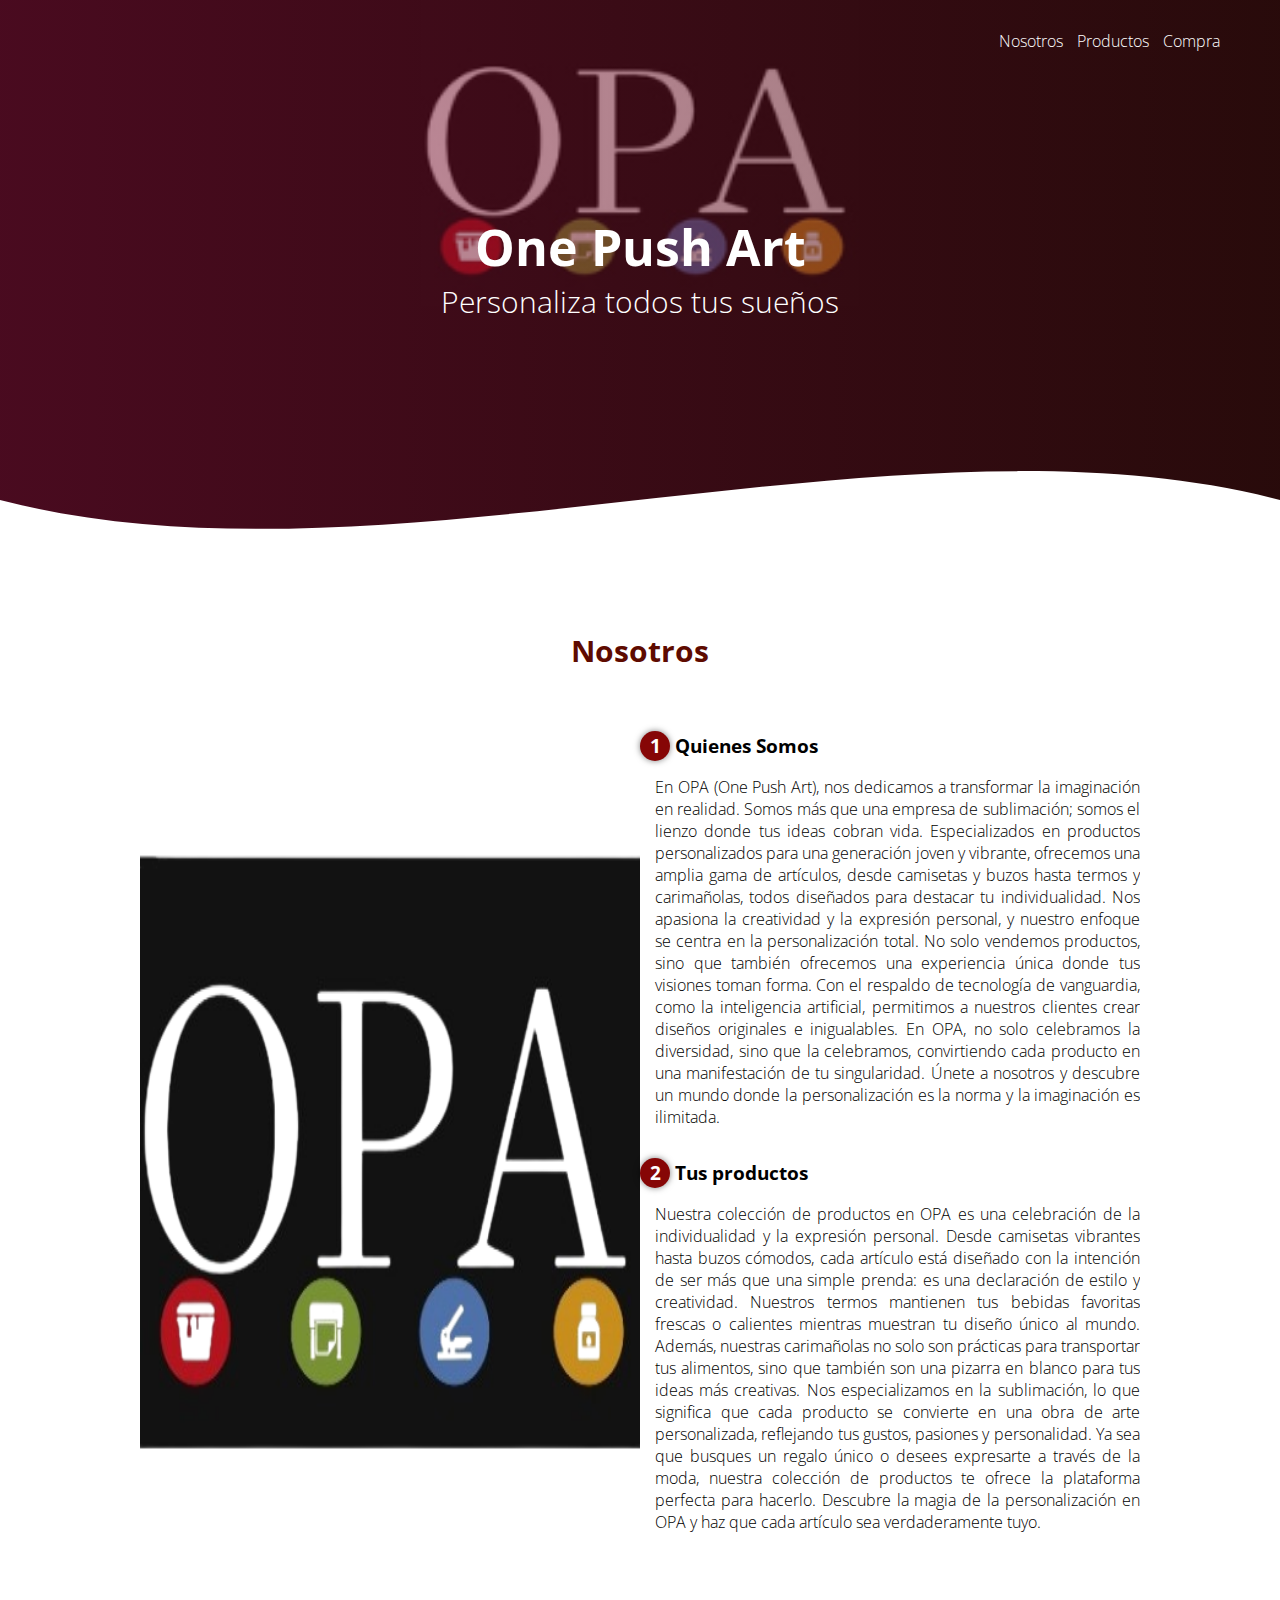
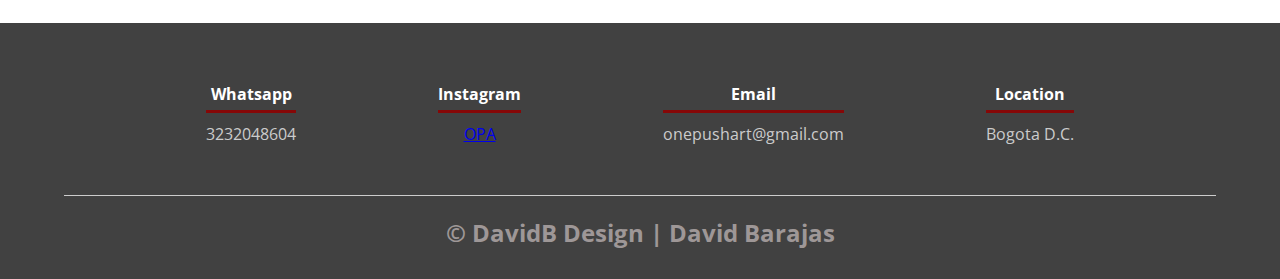
<file: index.html>
<!DOCTYPE html>
<html lang="es">

<head>
    <meta charset="UTF-8">
    <meta name="viewport" content="width=device-width, initial-scale=1.0">
    <meta http-equiv="X-UA-Compatible" content="ie=edge">
    <title>One Push Art</title>
    <link rel="shortcut icon" href="Img/favicon-16x16.png" type="image/x-icon">
    <link rel="stylesheet" href="Css/estilos.css">
    <link href="https://fonts.googleapis.com/css?family=Open+Sans:300,400,700,800&display=swap" rel="stylesheet"> 
</head>

<body>
    <header>
        <nav>
            <a href="#titulo1">Nosotros</a>
            <a href="Paginas/productos.html">Productos</a>
            <a href="Paginas/compra.html">Compra</a>
        </nav>
        <section class="textos-header">
            <h1>One Push Art</h1>
            <h2>Personaliza todos tus sueños</h2>
        </section>
        <div class="wave" style="height: 150px; overflow: hidden;"><svg viewBox="0 0 500 150" preserveAspectRatio="none"
                style="height: 100%; width: 100%;">
                <path d="M0.00,49.98 C150.00,150.00 349.20,-50.00 500.00,49.98 L500.00,150.00 L0.00,150.00 Z"
                    style="stroke: none; fill: #ffffff;"></path>
            </svg></div>
    </header>
    <main>
        <section class="contenedor sobre-nosotros">
            <h2 id ="titulo1"></h2>
            <h2 class ="titulo">Nosotros</h2>
            <div class="contenedor-sobre-nosotros">
                <img src="Img/opanosotros.png" alt="" class="imagen-about-us">
                <div class="contenido-textos">
                    <h3><span>1</span>Quienes Somos</h3>
                    <p>En OPA (One Push Art), nos dedicamos a transformar la imaginación en realidad. Somos más que una empresa de sublimación; somos el lienzo donde tus ideas cobran vida. Especializados en 
                        productos personalizados para una generación joven y vibrante, ofrecemos una amplia gama de artículos, desde camisetas y buzos hasta termos y carimañolas, todos diseñados para destacar
                         tu individualidad. Nos apasiona la creatividad y la expresión personal, y nuestro enfoque se centra en la personalización total. No solo vendemos productos, sino que también ofrecemos
                          una experiencia única donde tus visiones toman forma. Con el respaldo de tecnología de vanguardia, como la inteligencia artificial, permitimos a nuestros clientes crear diseños 
                          originales e inigualables. En OPA, no solo celebramos la diversidad, sino que la celebramos, convirtiendo cada producto en una manifestación de tu singularidad. 
                          Únete a nosotros y descubre un mundo donde la personalización es la norma y la imaginación es ilimitada.</p>
                    <h3><span>2</span>Tus productos</h3>
                    <p>Nuestra colección de productos en OPA es una celebración de la individualidad y la expresión personal. Desde camisetas vibrantes hasta buzos cómodos, cada artículo 
                        está diseñado con la intención de ser más que una simple prenda: es una declaración de estilo y creatividad. Nuestros termos mantienen tus bebidas favoritas frescas o calientes 
                        mientras muestran tu diseño único al mundo. Además, nuestras carimañolas no solo son prácticas para transportar tus alimentos, sino que también son una pizarra en blanco para tus 
                        ideas más creativas. Nos especializamos en la sublimación, lo que significa que cada producto se convierte en una obra de arte personalizada, reflejando tus gustos, pasiones y 
                        personalidad. Ya sea que busques un regalo único o desees expresarte a través de la moda, nuestra colección de productos te ofrece la plataforma perfecta para hacerlo. Descubre la 
                        magia de la personalización en OPA y haz que cada artículo sea verdaderamente tuyo.</p>
                </div>
            </div>
        </section>
    </main>
    <footer>
        <div class="contenedor-footer">
            <div class="content-foo">
                <h4>Whatsapp</h4>
                <p>3232048604</p>
            </div>
            <div class="content-foo">
                <h4>Instagram</h4>
                <a href="https://www.instagram.com/onepushart/">OPA</a>
            </div>
            <div class="content-foo">
                <h4>Email</h4>
                <p>onepushart@gmail.com</p>
            </div>
            <div class="content-foo">
                <h4>Location</h4>
                <p>Bogota D.C.</p>
            </div>
        </div>
        <h2 class="titulo-final">&copy; DavidB Design | David Barajas</h2>
    </footer>
</body>

</html>
</file>
<file: Css/estilos.css>
* {
    margin: 0;
    padding: 0;
    box-sizing: border-box;
}

body {
    font-family: 'open sans';
}

.contenedor {
    padding: 60px 0;
    width: 90%;
    max-width: 1000px;
    margin: auto;
    overflow: hidden;
}

.titulo {
    color: #5e0b00;
    font-size: 30px;
    text-align: center;
    margin-bottom: 60px;
}

/* Header */

header {
    width: 100%;
    height: 600px;
    background: #bc4e9c;
    /* fallback for old browsers */
    background: -webkit-linear-gradient(to right, hsla(0, 85%, 13%, 0.527), hsla(340, 96%, 28%, 0.459)), url(../Img/opaportada.png);
    /* Chrome 10-25, Safari 5.1-6 */
    background: linear-gradient(to right, hsla(340, 96%, 28%, 0.459), hsla(0, 85%, 13%, 0.527)), url(../Img/opaportada.png);
    /* W3C, IE 10+/ Edge, Firefox 16+, Chrome 26+, Opera 12+, Safari 7+ */
    background-size: cover;
    background-attachment: fixed;
    position: relative;

}

nav{
    text-align: right;
    padding: 30px 50px 0 0;
}

nav > a{
    color:#fff;
    font-weight: 300;
    text-decoration: none;
    margin-right: 10px;
}

nav > a:hover{
    text-decoration: underline;
}

header .textos-header{
    display: flex;
    height: 430px;
    width: 100%;
    align-items: center;
    justify-content: center;
    flex-direction: column;
    text-align: center;
}

.textos-header h1{
    font-size: 50px;
    color:#fff;
}

.textos-header h2{
    font-size: 30px;
    font-weight: 300;
    color:#fff;
}

.wave{
    position: absolute;
    bottom: 0;
    width: 100%;
}

/* About us */

main .sobre-nosotros{
    padding: 30px 0 60px 0;
}
.contenedor-sobre-nosotros{

    display: flex;
    justify-content: space-evenly;
}

.imagen-about-us{
    width: 50%;
}

.sobre-nosotros .contenido-textos{
    width: 50%;
}

.contenido-textos h3{
    margin-bottom: 15px;
}

.contenido-textos h3 span{
    background: #860606;
    color: #fff;
    border-radius: 50%;
    display: inline-block;
    text-align: center;
    width: 30px;
    height: 30px;
    padding: 2px;
    box-shadow: 0 0 6px 0 rgba(0, 0, 0, .5);
    margin-right: 5px;
}

.contenido-textos p{
    padding: 0px 0px 30px 15px;
    font-weight: 200;
    text-align: justify;
}

/* footer */

footer{
    background: #414141;
    padding: 60px 0 30px 0;
    margin: auto;
    overflow: hidden;
}

.contenedor-footer{
    display: flex;
    width: 90%;
    justify-content: space-evenly;
    margin: auto;
    padding-bottom: 50px;
    border-bottom: 1px solid #ccc;
}

.content-foo{
    text-align: center;
}

.content-foo h4{
    color: #fff;
    border-bottom: 3px solid #860707;
    padding-bottom: 5px;
    margin-bottom: 10px;
}

.content-foo p{
    color: #ccc;
}

.titulo-final{
    text-align: center;
    font-size: 24px;
    margin: 20px 0 0 0;
    color: #9e9797;
}

@media screen and (max-width:900px){
    header{
        background-position: center;
    }

    .contenedor-sobre-nosotros{
        flex-direction: column;
        justify-content: center;
        align-items: center;
    }

    .sobre-nosotros .contenido-textos{
        width: 90%;
    }

    .imagen-about-us{
        width: 90%;
    }

    /* ABOUT US */

    .imagen-about-us{
        margin-bottom: 60px;
        width: 99%;
    }

    .sobre-nosotros .contenido-textos{
        width: 95%;
    }

    /* Footer */

    .contenedor-footer{
        flex-direction: column;
        border: none;
    }

    .content-foo{
        margin-bottom: 20px;
        text-align: center;
    }

    .content-foo h4{
        border: none;
    }

    .content-foo p{
        color: #ccc;
        border-bottom: 1px solid #f2f2f2;
        padding-bottom: 20px;
    }

    .titulo-final{
        font-size: 20px;
    }
}
</file>
